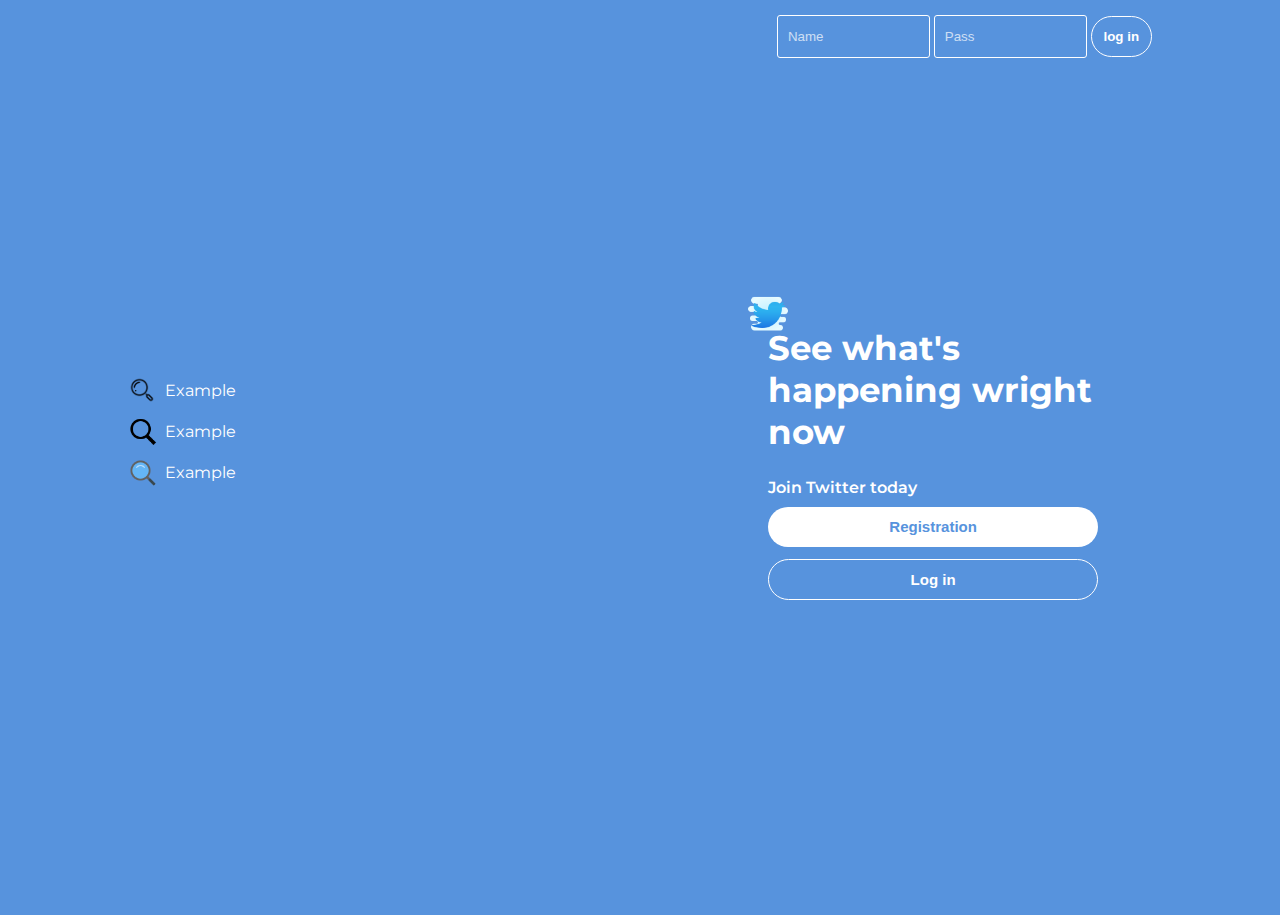
<file: pricol/index.html>
<!DOCTYPE html>
<html lang="ru">
<head>
	<meta charset="UTF-8">
	<title>Document</title>
	<link rel="stylesheet" href="main.css">
	<link href="https://fonts.googleapis.com/css?family=Montserrat:400,600,700&display=swap" rel="stylesheet">
</head>
<body>
	<section id="first">
		<article>
			<div class="header__inp">
				<input class="header__name"  type="text" placeholder="Name">
				<input class="header__name" type="password" placeholder="Pass">
				<button class="header__btn"> log in </button>
			</div>
			<div class="offer__main">
				<ul class="items">
					<li>
						<img class="img__one" src="icons8-search-64.png" alt="">
						<p class="description">
							Example 
						</p>
					</li>
					<li>
						<img class="img__two" src="icons8-search-50.png" alt="">
						<p class="description">
							Example 
						</p>
					</li>
					<li>
						<img class="img__two" src="icons8-search-48.png" alt="">
						<p class="description">
							Example 
						</p>
					</li>
				</ul>
				<div class="offer">
					<img class="tw__one" src="icons8-twitter-64.png" alt="">
					<h2>
						See what's happening wright now
					</h2>
					<p>
						Join Twitter today
					</p>
					<button class="registr"> Registration</button>
					<button class="login"> Log in </button>
				</div>
			</div>
		</article>
	</section>
</body>
</html>
</file>
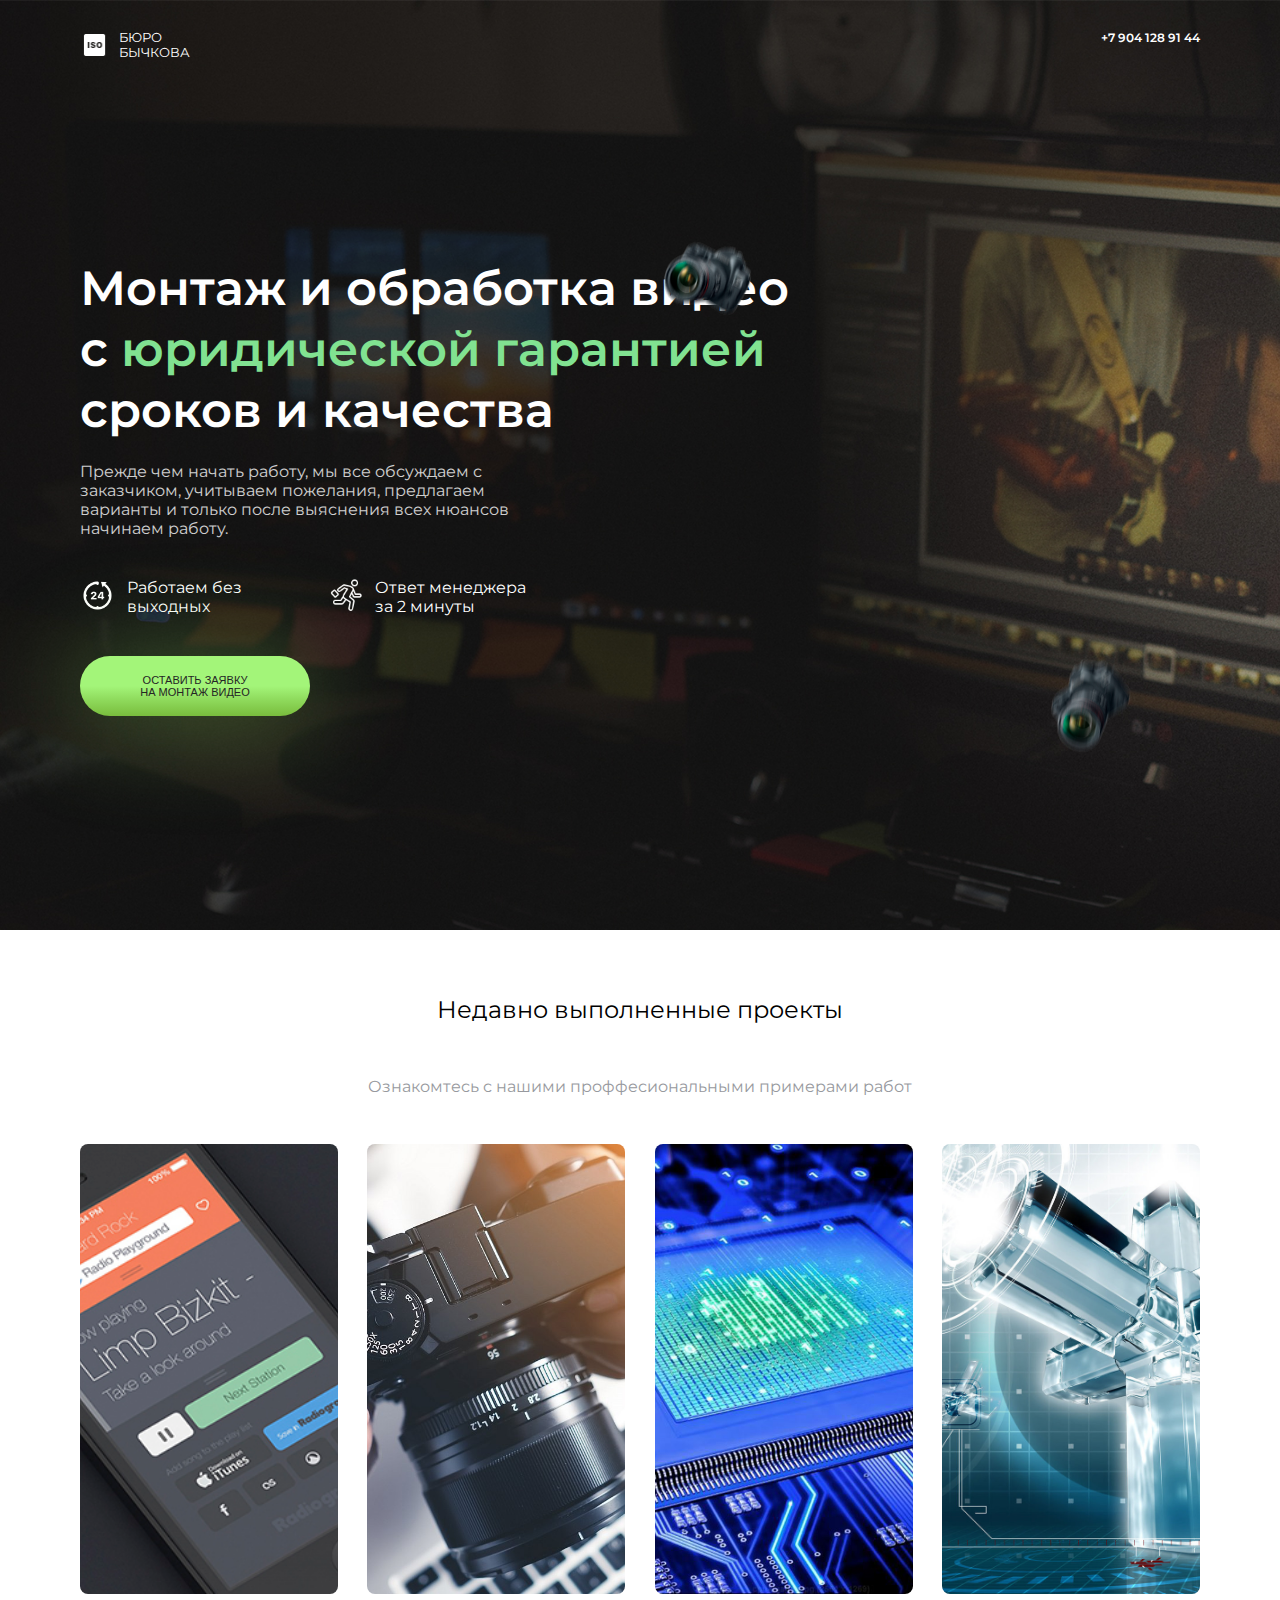
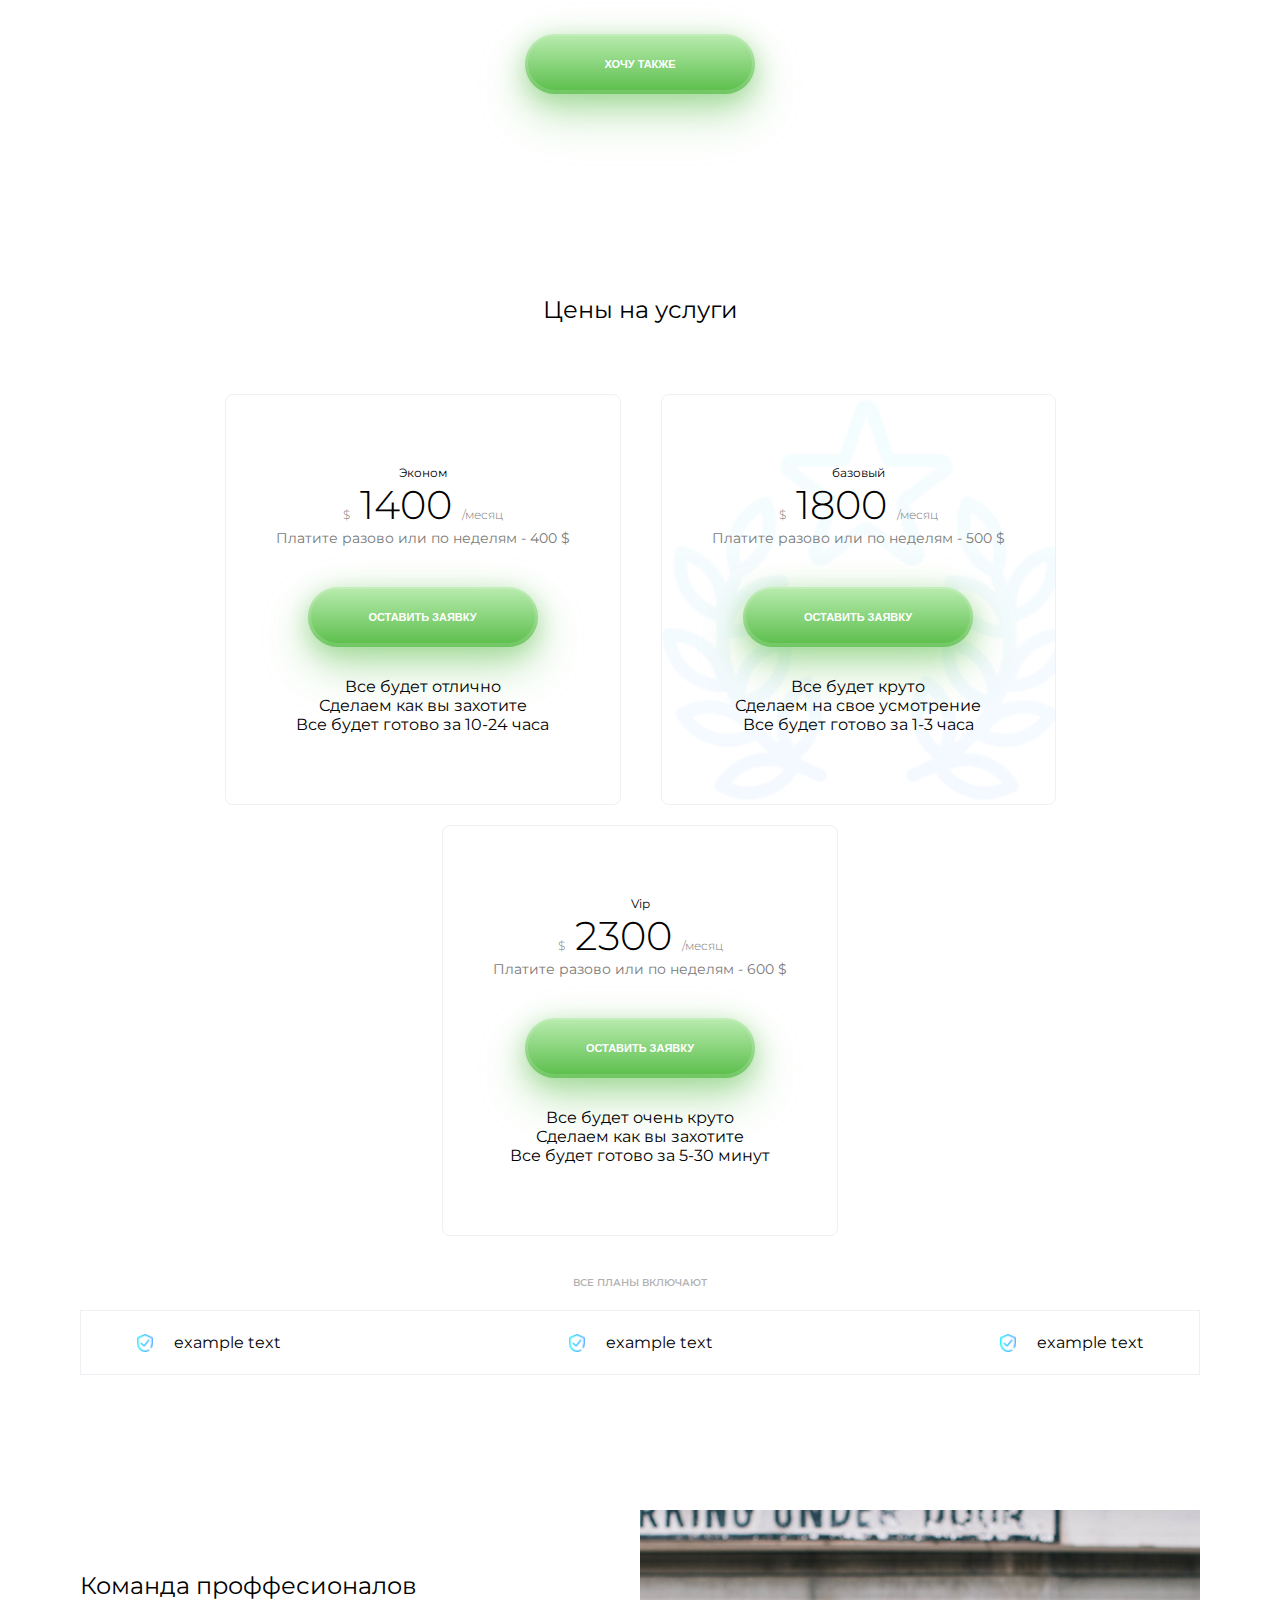
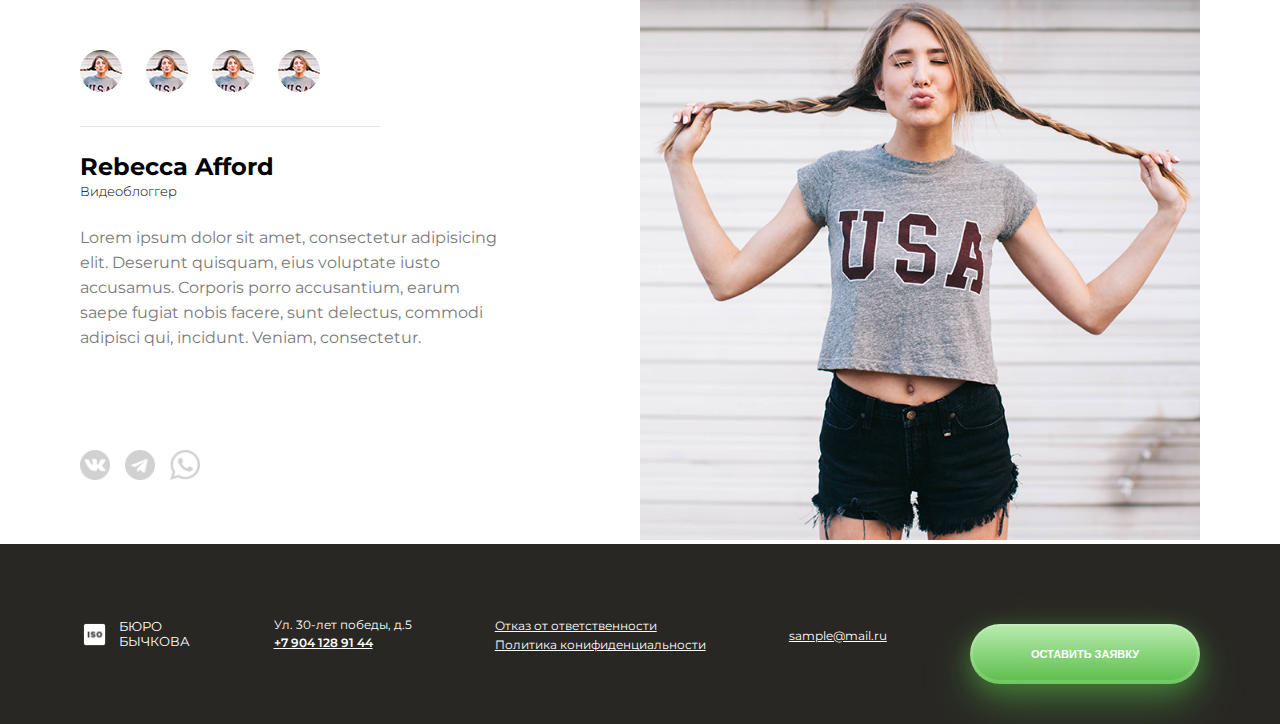
<file: proffesional/index.html>
<!DOCTYPE html>
<html lang="ru">
<head>
	<meta charset="UTF-8">
	<meta name="viewport" content="width=device-width, initial-scale=1">
	<title>Профессиональный монтаж видео</title>
	<link rel="stylesheet" href="main.css">
	<link href="https://fonts.googleapis.com/css?family=Montserrat:300,400,500,600,700,800,900&display=swap&subset=cyrillic" rel="stylesheet">
</head>
<body>
	<section id="first">
		<article>
			<div class="header">
				<div class="header__logo">
					<img class="logotype" src="img/logo.png" alt="">
					<p class="descrlogo">
						БЮРО<br>БЫЧКОВА
					</p>
				</div>
				<a class="phone" href="calto:+7 904 128 91 44">+7 904 128 91 44</a>
			</div>
			<div class="main__offer">
				<div>
					<h1>
						Монтаж и обработка видео<br>с <span>юридической  гарантией</span><br>сроков и качества
					</h1>
					<p class="first__descript">
						Прежде чем начать работу, мы все обсуждаем с заказчиком, учитываем пожелания, предлагаем варианты и только после выяснения всех нюансов начинаем работу.
					</p>
				</div>
			</div>
		<div>
			<div class="first__plus">
					<div class="plus">
						<img src="img/icons8-last-24-hours-60.png" alt="">
						<p>
						Работаем без выходных
						</p>
					</div>
					<div class="plus">
						<img src="img/icons8-fast-track-50.png" alt="">
						<p>
							Ответ менеджера за 2 минуты
						</p>
					</div>

			</div>
					<button class="btn1">
						Оставить заявку<br> на монтаж видео
					</button>
		</div>
		</article>
		<img class="camera__one" src="img/1cam.png" alt="">
		<img class="camera__two" src="img/2cam.png" alt="">
	</section>
	<section id="second">
		<article>
			<h2>
				Недавно выполненные проекты
			</h2>
			<p>
				Ознакомтесь с нашими проффесиональными примерами работ   
			</p>
			<div class="main__cases">
				<div class="case__two bg__one">
					
				</div>
				<div class="case__two bg__two">
					
				</div>
				<div class="case__two bg__three">
					
				</div>
				<div class="case__two bg__four">
					
				</div>
			</div>
			<button class="btn2">
						Хочу также
			</button>
		</article>
	</section>
	<section id="third">
		<article>
			<h2>
				Цены на услуги
			</h2>
			<div class="pricing">
				<div class="item__price first__bg">
					<p class="tarif">
						Эконом
					</p>
					<p class="cena">
						<span>$</span>
						1400 
						<span>/месяц</span>
					</p>
					<p class="loyal">
						Платите разово или по неделям - 400 $
					</p>
					<button class="btn2">
						Оставить заявку
					</button>
					<ul>
						<li> Все будет отлично </li>
						<li> Сделаем как вы захотите </li>
						<li> Все будет готово за 10-24 часа </li>
					</ul>
				</div>
				<div class="item__price bg__middle">
					<p class="tarif">
						базовый
					</p>
					<p class="cena">
						<span>$</span>
						1800 
						<span>/месяц</span>
					</p>
					<p class="loyal">
						Платите разово или по неделям - 500 $
					</p>
					<button class="btn2">
						Оставить заявку
					</button>
					<ul>
						<li> Все будет круто </li>
						<li> Сделаем на свое усмотрение </li>
						<li> Все будет готово за 1-3 часа </li>
					</ul>
				</div>
				<div class="item__price third__bg">
					<p class="tarif">
						Vip
					</p>
					<p class="cena">
						<span>$</span>
						2300 
						<span>/месяц</span>
					</p>
					<p class="loyal">
						Платите разово или по неделям - 600 $
					</p>
					<button class="btn2">
						Оставить заявку
					</button>
					<ul>
						<li> Все будет очень круто </li>
						<li> Сделаем как вы захотите </li>
						<li> Все будет готово за 5-30 минут </li>
					</ul>
				</div>
			</div>
			<div class="plan"> 
					<span>
						Все планы включают
					</span>
				<div class="pricing space">
					<div class="plan__item">
						<img src="img/security.png" alt="">
					 <p>
					 	example text
					 </p>
					</div>
					<div class="plan__item">
						<img src="img/security.png" alt="">
					<p>
						example text
					</p>
					</div>
					<div class="plan__item">
						<img src="img/security.png" alt="">
					<p>
						example text
					</p>
					</div>
				</div>
			</div>
		</article>
	</section>
	<section id="team">
		<article>
			<div class="wrapper">
				<div class="wrapper__first">
					<h2 style="text-align: left; margin-bottom: 25;">
						Команда проффесионалов
					</h2>
					<nav class="slide">
						<a href="">
							<img src="img/person.png" alt="">	
						</a>
						<a href="">
							<img src="img/person.png" alt="">
						</a>
						<a href="">
							<img src="img/person.png" alt="">
						</a>
						<a class="imp" href="">
							<img src="img/person.png" alt="">	
						</a>
					</nav>
					<div>
					<p class="wrapper__name">
						Rebecca Afford
					</p>
					<span class="specialize">
						Видеоблоггер
					</span>
					<p class="character">
						Lorem ipsum dolor sit amet, consectetur adipisicing elit. Deserunt quisquam, eius voluptate iusto accusamus. Corporis porro accusantium, earum saepe fugiat nobis facere, sunt delectus, commodi adipisci qui, incidunt. Veniam, consectetur.
					</p>
					</div>
					<div class="social">
						<a href="">
							<img src="img/vk.png" alt="">
						</a>
						<a href="">
							<img src="img/telegram.png" alt="">
						</a>
						<a href="">
							<img src="img/wh.png" alt="">
						</a>
					</div>
				</div>
				<div class="people__photos">
					<img src="img/girl.jpg" alt="">
				</div>
			</div>
		</article>
	</section>
	<footer>
		<article class="foot__display">
			<div class="header__logo">
					<img class="logotype" src="img/logo.png" alt="">
					<p class="descrlogo">
						БЮРО<br>БЫЧКОВА
					</p>
				</div>
			<div>
				<p class="adress">
					Ул. 30-лет победы, д.5
				</p>
				<a class="phone" href=""> +7 904 128 91 44
				</a>
			</div>
			<div>
				<a  class="foot__link"href="">Отказ от ответственности</a> <br>
				<a class="foot__link" href="">Политика конифиденциальности</a> 
			</div>
			<div>
				<a class="foot__link" href="">
					sample@mail.ru
				</a>
			</div>
				<button class="btn2">
						Оставить заявку
				</button>
		</article>
	</footer>
</body>
</html>
</file>
<file: pricol/main.css>
body {
	padding: 0;
	margin: 0;
	font-family: 'Montserrat', sans-serif;
	color: #fff;
}

* {
	padding:0;
	margin: 0;
}

#first {
	padding-top: 15px;
	background-color: rgb(87, 147, 221);
	height: 100vh;
}

article{
	width: 80vw;
	margin: auto;
}

.header__inp {
	text-align: right;
}
.header__name {
	width: 11vw;
	border: 1px solid #fff;
	border-radius: 3px;
	background: unset;
	outline: none;
	color: #fff;
	height: 4.5vh;
	padding-left: 10px;
}


::-webkit-input-placeholder {color:#fff; opacity:.7;}
::-moz-placeholder          {color:#fff; opacity:.7;}
:-moz-placeholder           {color:#fff; opacity:.7;}
:-ms-input-placeholder      {color:#fff; opacity:.7;}


.header__btn {
	height: 4.5vh;
	width: 4.8vw;
	background: unset;
	border: 1px solid #fff;
	font-weight: 600;
	color: #fff;
	border-radius: 50px;
	cursor: pointer;
}

.header__btn:hover {
	color:  rgb(87, 147, 221);
	background: #fff;
	transition: 0.2s;
}


.offer__main {
	margin-top: 240px;
	display: flex;
	justify-content: space-between;
}


li {
	list-style: none;
}
	
.description {
	display: inline-block;
	position: absolute;
	top: 50%;
	left: 60%;
	-webkit-transform: translate(-50%, -50%);
	-moz-transform: translate(-50%, -50%);
	-ms-transform: translate(-50%, -50%);
	transform: translate(-50%, -50%);
}

.img__one {
	height: 100%;
}
.img__two {
	width: 30px;
}

.tw__one {
	width: 40px;
	margin: -20px;
}


.offer {
	width: 30vw;
}

h2 {
	font-size: 34px;
	margin-top: 10px;
	margin-bottom: 25px; 
}

li {
	height: 28px;
	position: relative;
	list-style: none;
	width: 120px;
	margin: 13px 0;
}

.items {
	margin-top: 65px;
}

.offer p {
	font-weight: 600;
	margin-bottom: 10px;
}

.registr {
	width: 86%;
	border: none;
	background-color: #fff;
	color:  rgb(87, 147, 221);
	border-radius: 50px;
	height: 4.5vh;
	font-weight: 600;
	font-size: 15px;
	display: block;
	cursor: pointer;
}

.registr:hover {
	opacity: 0.87;
	transition: 0.2s;
}

.login {
	width: 86%;
	border: none;
	color: #fff ;
	border-radius: 50px;
	height: 4.5vh;
	font-weight: 600;
	font-size: 15px;
	display: block;
	border: 1px solid #fff;
	background: unset;
	margin-top: 12px;
	cursor: pointer;
}

.login:hover {
	background: rgb(140, 171, 226);
	transition: 0.2s;
	border: none;
}
</file>
<file: proffesional/main.css>
body {
	font-family: 'Montserrat', sans-serif;
}




* {
	margin: 0;
	padding: 0;
}


#first {
	background-image: url(img/back.jpg);
	height: 100vh;
	-webkit-background-size: cover;
	background-size: cover;
	color: #fff;
	padding-top: 30px;
	position: relative;
}

article {
	width: 87.5vw;
	margin: 0 auto;

}

.header {
	display: flex;
	justify-content: space-between;

}

.header__logo {
	display: flex;
	flex-wrap: wrap;
	-ms-align-items: center;
	align-items: center;
}

.logotype {
	margin-right: 10px;
	width: 2.3vw;
	height: 2.3vw ;
}
.header a {
	text-decoration: none;
	color: #fff;

}

.descrlogo {
	font-size: 1.4vh;

}

.phone {
	font-size: 2vh;
	font-weight: 600;
}

.main__offer {
	margin-top: 22vh;
	display: flex;
	-ms-align-items: center;
	align-items: center;
}

h1 {
	font-size: 5.3vh;
	line-height: 6.8vh;
	font-weight: 600;
}
h1 span {
	color: #81e291;
}

.first__descript {
	margin: 20px 0;
	width: 34vw;
	opacity: 0.8;
}

.first__plus {
	display: flex;
	margin-top: 20px;
	justify-content: space-between;
	width: 450px;
	flex-wrap: wrap;	
}

.first__bg:hover {
	transition: .3;
	background-image: url(img/pawn1.png);
	background-position:bottom;
	background-repeat: no-repeat;
	-webkit-background-size: auto;
	background-size: auto;

}

.third__bg:hover {
	transition: .3;
	background-image: url(img/strategy2.png);
	background-position:bottom;
	background-repeat: no-repeat;
	-webkit-background-size: auto;
	background-size: auto;
}

.plus {
	display: flex;
	width:45%;
}


.plus img {
	height: 35px;
	margin-right: 12px;
}

.btn1 {
	border:none;
		  background-image: -moz-linear-gradient( -90deg, rgb(163,245,121) 0%, rgb(163,245,121) 50%, rgb(142,217,91) 74%, rgb(121,189,61) 100%);
  background-image: -webkit-linear-gradient( -90deg, rgb(163,245,121) 0%, rgb(163,245,121) 50%, rgb(142,217,91) 74%, rgb(121,189,61) 100%);
  background-image: -ms-linear-gradient( -90deg, rgb(163,245,121) 0%, rgb(163,245,121) 50%, rgb(142,217,91) 74%, rgb(121,189,61) 100%);
  box-shadow: 0px 3px 96.46px 9.54px rgba(147, 226, 98, 0.34);
		  box-shadow: 0px 3px 96.46px 9.54px rgba(147, 226, 98, 0.34);

	color: #252525;
	text-transform: uppercase;
	border-radius: 50px;
	width: 230px;
	height: 60px;
	font-size: 11px;
	font-weight: 500;
	margin-top: 40px;
	cursor: pointer;
}


.btn1:hover {
		transition: 0.3s;
	background-image: -moz-linear-gradient( -90deg, rgb(248,203,137) 0%, rgb(226,171,93) 100%);
	background-image: -webkit-linear-gradient( -90deg, rgb(248,203,137) 0%, rgb(226,171,93) 100%);
	background-image: -ms-linear-gradient( -90deg, rgb(248,203,137) 0%, rgb(226,171,93) 100%);
	box-shadow: 0px 4px 114px 6px rgba(178, 255, 151, 0.45);
}


.camera__one {
	position: absolute;
	top: 22%;
	left: 49%;
	width: 160px;
	height: auto;
}

.camera__two {
	position: absolute;
	top: 68%;
	left:79%;
	width: 160px;
	height: auto;
}

/*_____________SECOND SCREEN ____________*/

#second { 
	text-align: center;
	height: 100vh;
	padding-top: 65px;
 }

 #second p {
 	color: #97999e;
 	width: 70%;
 	margin: 0 auto 45px auto;
 	line-height: 25px;
 }

 h2 {
 	font-weight: 400;
	padding-bottom: 50px;
	text-align: center; 
 }

 .image {
 	border-radius: 10px;
 }

.main__cases {
	display: flex;
	justify-content: space-between;
	flex-wrap: wrap;
}

.case__two {
	width: 23%;
	height: 50vh;
	background-color: red;
	border-radius: 8px;
	
	-webkit-background-size: cover;
	background-size: cover ;
	background-position: center;
}

.bg__one {
	background-image: url(img/Case1.jpg);
}

.bg__two {
	background-image: url(img/case2.jpg);
}

.bg__three {
	background-image: url(img/case3.jpg);
}

.bg__four {
	background-image: url(img/case4.jpg);
}


.btn2 {
	border:none;
	  background-image: -moz-linear-gradient( 90deg, rgb(88, 189, 72) 0%, #baecb0 100%);
    background-image: -webkit-linear-gradient( 90deg, rgb(88, 189, 72) 0%, #baecb0 100%);
  background-image: -ms-linear-gradient( 90deg, rgb(88, 189, 72) 0%, #baecb0 100%);

	  box-shadow: 0px 10px 30px rgba(88, 189, 72, 0.3), 0px 20px 50px rgba(88, 189, 72, 0.3), 0px 5px 20px rgba(88, 189, 72, 0.2), inset 0 -1px 0px 3px rgba(255, 255, 255, 0.15);
	border-radius: 50px;
	width: 230px;
	height: 60px;
	color: #fff;
	font-size: 11px;
	text-transform: uppercase;
	font-weight: 500;
	margin-top: 40px;
	cursor: pointer;
	font-weight: 700;
}

.btn2:hover {
	transition: .3s;
	  background-image: -moz-linear-gradient( -90deg, rgb(173,206,161) 0%, rgb(102,159,80) 100%);
  background-image: -webkit-linear-gradient( -90deg, rgb(173,206,161) 0%, rgb(102,159,80) 100%);
  background-image: -ms-linear-gradient( -90deg, rgb(173,206,161) 0%, rgb(102,159,80) 100%);

}



/*_____________________________________THIRD SECTION______________*/

#third {
	padding-bottom: 135px;
}


.pricing {
	display: -webkit-flex;
	display: -moz-flex;
	display: -ms-flex;
	display: -o-flex;
	display: flex;
	-webkit-flex-wrap: wrap;
	-moz-flex-wrap: wrap;
	-ms-flex-wrap: wrap;
	-o-flex-wrap: wrap;
	flex-wrap: wrap;
	justify-content: center;
	width: 90%;
	margin:0 auto;
}

.item__price {
	text-align: center;
	border: 1px solid #eff0f4;
	padding: 70px 50px;
	border-radius: 8px;
	margin-left: 20px;
	margin-right: 20px;
	margin-top: 20px;
	
}

.item__price:hover {
	box-shadow: 0px 28px 57px 0px rgba(0, 0, 0, 0.083);
	border: 1px solid #fff;
	transition: 0.3s;
}

.bg__middle {
	background-image: url(img/winner2.png);
	-webkit-background-size: cover;
	background-size: cover;
}

.item__price button {
	margin-bottom: 30px;
}

.item__price p {
	font-size: 14px;
}

.item___price li {
	font-size: 14px;
	color: #7a7a7a;]
	margin: 5px 0;
}

li,ul {
	text-decoration: none;
	list-style: none;
}

.tarif {
	font-size: 12px !important;
}

.cena {
	font-size: 40px !important;
	font-weight: 300 !important;
	margin: 3-px 0 3-px 0;
}

.cena span {
	font-size: 12px;
	color: #7a7a7a;
}

.loyal {
	color: #7a7a7a;
}

.space {
		justify-content: space-between;
		border: 1px solid #eff0f4;
		padding: 22px 55px;
		background-size: 8px;
		margin-top: 20px;
}

.plan {
	margin-top: 35px;
	text-align: center;
}

.plan > span {
	font-size: 10px;
	text-transform: uppercase;
	font-weight: 600;
	opacity: 0.3;

}

.plan__item {
	display: flex;
	flex-wrap: wrap;
	-ms-align-items: center;
	align-items: center;

}

.plan__item > p {
	margin-left: 20px;
}


.plan__item > img {
	width: 18px;
	right: 18px;
}


/*_____________________________FOURTH SCREEN__________________________*/

.wrapper {
	display: grid;
	grid-template-columns: 1fr 1fr;
	grid-template-rows: minmax(300px, auto);
}

.people__photos > img {
	width: 100%;
	height: auto;
}

.wrapper__first {
	-ms-align-self: center;
	align-self: center;

}

.social {
	display: flex;
	justify-content: space-between;
	width: 120px;
	margin-top: 100px;
}

.social > a >img {
	width: 30px;
	height: auto;

}

.social > a {
	text-decoration: none;

}

.slide {
	width: 300px;
	margin-bottom: 10px;
}

.slide:after {
	content:  "  ";
	border-bottom: 1px solid rgb(229, 229, 233);
	display: block;
	margin-top: 30px;
}

.slide > a:hover {
	transition: .3s;
	opacity: 0.7;
}
.slide >a {
	text-decoration: none;
	margin-right: 20px;
}

.imp {
	margin-right: none;
}




.wrapper__name {
	font-weight: 700;
	font-size: 24px;
	margin-top: 25px;
}

.character {
	width: 75%;
	line-height: 25px;
	color: #7a7a7a;
	margin-top: 25px;
}
.specialize {
	font-size: 0.8em;
	font-weight: 300;
}

/*_______________FOOTER_________________*/

footer {
	height: 20vh;
	background-color: rgb(41, 39, 36);
	color: #fff;
	display: flex;
}

.foot__display {
	display: flex;
	justify-content: space-between;
	-ms-align-items: center;
	align-items: center;
}


.phone, .foot__link, .adress {
	color: #fff;
	font-size: .77em;
}

.btn3 {
	border:none;
	  background-image: -moz-linear-gradient( 90deg, rgb(88, 189, 72) 0%, #baecb0 100%);
    background-image: -webkit-linear-gradient( 90deg, rgb(88, 189, 72) 0%, #baecb0 100%);
  background-image: -ms-linear-gradient( 90deg, rgb(88, 189, 72) 0%, #baecb0 100%);

	  box-shadow: 0px 10px 30px rgba(88, 189, 72, 0.3), 0px 20px 50px rgba(88, 189, 72, 0.3), 0px 5px 20px rgba(88, 189, 72, 0.2), inset 0 -1px 0px 3px rgba(255, 255, 255, 0.15);
	border-radius: 50px;
	width: 190px;
	height: 47px;
	color: #fff;
	font-size: 11px;
	text-transform: uppercase;
	font-weight: 500;
	cursor: pointer;
	font-weight: 700;
}

@media screen and (max-width: 480px){
	#first, #second, #third, #team {
		text-align: center;	
		height: inherit;
		padding-bottom: 60px;
	}


.first__descript {
	width: 100%;
}


.first__plus {
	display: inherit;
	width: 100%;
	}

	.logotype {
		width: auto;
		height: 28px;
	}

	.header__logo {
		text-align: left;
	}

	.plus {
	display: flex;
	width:100%;
	}
	.camera__one {
	top: 5%;
	left: 42%;
	width: 110px;
	}

	.camera__two {
	top: 68%;
	left:71%;
	width: 110px;
	}
	
	.main__offer {
	margin-top: 9vh;
	}
	
	.btn1 {
	width: 280px;
	height: 70px;
	font-size: 13px;
	}
	.main__cases {
	display: inherit;
	}

	.case__two {
	width: 100%;
	height: 50vh;
	margin: 25px auto;
	}

	#third {
		margin-top:30px; 
	}

	.item__price {
	width: 100%;
	padding: 33px 28px;
	border-radius: 8px;
	margin-top: 20px;
	}

	.space {
		display: inherit;
		width: 100%;
		padding: 22px 0px;
		border-radius: 8px;
		margin-top: 20px;
	}

	 .plan__item {
	 	margin: 10px auto;
	 	display: block;
	 }

	 .plan__item > p {
	 	display: inline-block;
	 }

	 .wrapper {
	 	display: inherit;
	 	text-align:left; 
	 }

	 .social {
	 	margin: 35px 0;
	 }

	footer {
	height: inherit;
	display: flex;
	padding: 40px 0;
	}

	.foot__display {
	display: flex;
	justify-content: space-between;
	-ms-align-items: center;
	align-items: center;
	flex-wrap: wrap;
	}
	
	.foot__display > div {
		width: 50%;
		margin-top: 20px;
	}

	.foor__display > button {
		margin-top: 20px;
	}


}
</file>
